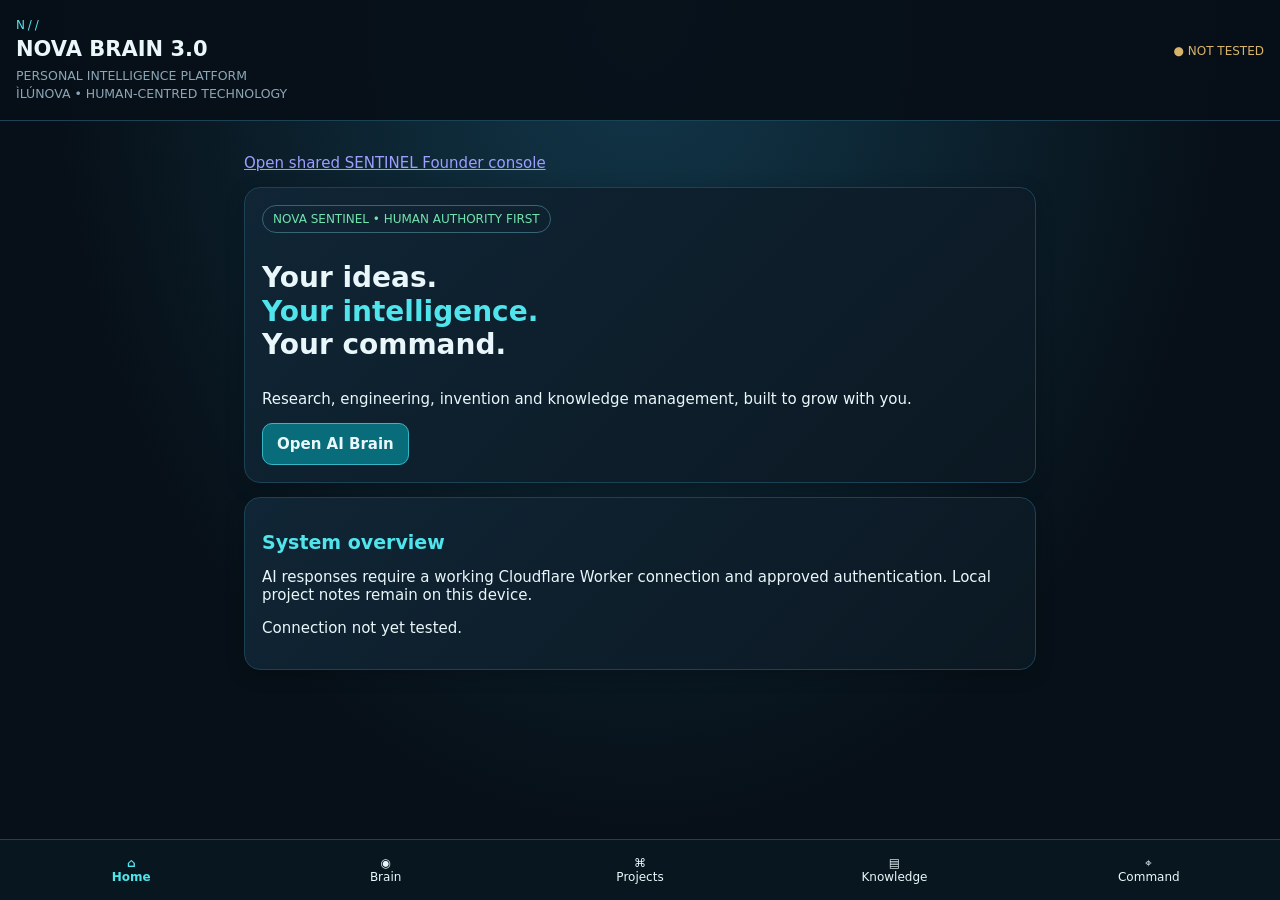
<file: index.html>
<!doctype html>
<html lang="en"><head><meta http-equiv="Content-Security-Policy" content="default-src 'self'; script-src 'unsafe-inline'; style-src 'unsafe-inline'; img-src 'self' data:; connect-src 'none'; object-src 'none'; base-uri 'none'; form-action 'none'"><meta charset="utf-8"><meta name="viewport" content="width=device-width,initial-scale=1,viewport-fit=cover"><meta name="theme-color" content="#071018"><meta name="description" content="NOVA BRAIN 3.0 personal intelligence platform"><link rel="manifest" href="./manifest.webmanifest"><title>NOVA BRAIN 3.0</title><style>
:root{color-scheme:dark;--bg:#071018;--panel:#0d1b27;--line:#1b4355;--cyan:#50e5ed;--gold:#d8b36a;--muted:#8ba6b5;--white:#eaf7fa;--green:#71e3ad}*{box-sizing:border-box}body{margin:0;background:radial-gradient(ellipse at top,#12384b,#071018 65%);color:var(--white);font:15px system-ui,Arial,sans-serif;min-height:100vh}header{padding:18px 16px;border-bottom:1px solid var(--line);background:#071018ee;position:sticky;top:0;z-index:3}.brand{color:var(--cyan);font-size:12px;letter-spacing:.24em}.top{display:flex;justify-content:space-between;align-items:center;gap:12px}h1{font-size:21px;margin:5px 0}h2{font-size:19px;color:var(--cyan)}h3{color:var(--gold)}small,.muted{color:var(--muted)}.status{font-size:12px;color:var(--gold)}main{max-width:820px;margin:auto;padding:18px 14px 100px}.panel{border:1px solid var(--line);background:linear-gradient(135deg,#102535,#0b1822);border-radius:16px;padding:17px;margin:14px 0;box-shadow:0 5px 20px #0003}.hero{font-size:28px;font-weight:750;line-height:1.2}.hero em{font-style:normal;color:var(--cyan)}button,input,textarea{font:inherit}button{border:1px solid var(--line);background:#123345;color:var(--white);border-radius:10px;padding:11px 14px;cursor:pointer}button.primary{background:#086c7a;border-color:#35b7c7;font-weight:700}button:disabled{opacity:.55}input,textarea{background:#07151f;border:1px solid #315568;border-radius:10px;color:var(--white);padding:12px;width:100%}textarea{min-height:100px;resize:vertical}.actions{display:flex;gap:8px;flex-wrap:wrap;margin-top:10px}.log{min-height:160px;max-height:52vh;overflow:auto;white-space:pre-wrap;overflow-wrap:anywhere}.msg{padding:11px;margin:8px 0;border:1px solid #274a5a;border-radius:12px;background:#091924}.msg.user{border-color:#267e8b}.msg strong{color:var(--gold);display:block;margin-bottom:5px}.hidden{display:none!important}nav{position:fixed;bottom:0;left:0;right:0;display:flex;justify-content:space-around;background:#081720f5;border-top:1px solid var(--line);padding:8px 4px max(8px,env(safe-area-inset-bottom));z-index:5}nav button{border:0;background:transparent;font-size:12px;flex:1;padding:8px 2px}nav button.active{color:var(--cyan);font-weight:700}.pill{display:inline-block;border:1px solid #376477;border-radius:20px;padding:6px 10px;color:var(--green);font-size:12px}.item{padding:10px 0;border-bottom:1px solid var(--line)}.item:last-child{border:0}label{display:block;color:var(--muted);margin:12px 0 6px}.warn{color:#f3c98a}.error{color:#ffb0aa}
</style></head><body><header><div class="top"><div><div class="brand">N//</div><h1>NOVA BRAIN 3.0</h1><small>PERSONAL INTELLIGENCE PLATFORM</small></div><span class="status" id="status">● NOT TESTED</span></div><small>ÌLÚNOVA • HUMAN-CENTRED TECHNOLOGY</small></header><main><p><a href="/sentinel.html?app=brain">Open shared SENTINEL Founder console</a></p>
<section id="home"><div class="panel"><div class="pill">NOVA SENTINEL • HUMAN AUTHORITY FIRST</div><p class="hero">Your ideas.<br><em>Your intelligence.</em><br>Your command.</p><p>Research, engineering, invention and knowledge management, built to grow with you.</p><button class="primary" data-go="brain">Open AI Brain</button></div><div class="panel"><h2>System overview</h2><p>AI responses require a working Cloudflare Worker connection and approved authentication. Local project notes remain on this device.</p><p id="overview">Connection not yet tested.</p></div></section>
<section id="brain" class="hidden"><h2>AI Brain</h2><p class="muted">Secure conversation workspace • backend connection required</p><div class="panel"><h3>Conversation Console</h3><div class="log" id="log" aria-live="polite"><div class="msg"><strong>NOVA</strong>Interface ready. Use Test connection first.</div></div><label for="prompt">Message to NOVA</label><textarea id="prompt" maxlength="4000" placeholder="Ask NOVA a question..."></textarea><div class="actions"><button class="primary" id="send">Send to NOVA</button><button id="test">Test connection</button><button id="clear">Clear conversation</button></div><p class="muted" id="feedback"></p></div></section>
<section id="projects" class="hidden"><h2>Projects</h2><div class="panel"><p class="muted">Private local project notes (stored in this browser).</p><label for="projectName">Project name</label><input id="projectName" maxlength="100" placeholder="e.g. ILÚNOVA Engineering"><label for="projectNote">Description</label><textarea id="projectNote" maxlength="3000" placeholder="Project goals and next steps"></textarea><button id="addProject" class="primary">Save project</button><div id="projectList"></div></div></section>
<section id="knowledge" class="hidden"><h2>Knowledge Base</h2><div class="panel"><p class="muted">Local notes only. Do not store passwords, API keys or sensitive information here.</p><label for="noteTitle">Title</label><input id="noteTitle" maxlength="100" placeholder="Research topic"><label for="noteBody">Note</label><textarea id="noteBody" maxlength="5000" placeholder="Your findings"></textarea><div class="actions"><button id="addNote" class="primary">Save note</button><button id="export">Export local data</button></div><div id="noteList"></div></div></section>
<section id="command" class="hidden"><h2>Command Center</h2><div class="panel"><h3>Connection</h3><p>Security control:</p><small id="endpoint"></small><p id="health">Not tested.</p><button id="check">Check Worker status</button></div><div class="panel"><h3>NOVA SENTINEL</h3><p>Founder approval is required before external actions. This interface does not automatically transfer money, modify external services, or execute AI-generated commands.</p><p class="warn">Do not paste API keys or NOVA_ACCESS_TOKEN into this app. Browser authentication must be configured securely on the backend.</p></div></section>
</main><nav aria-label="Main navigation"><button data-go="home" class="active">⌂<br>Home</button><button data-go="brain">◉<br>Brain</button><button data-go="projects">⌘<br>Projects</button><button data-go="knowledge">▤<br>Knowledge</button><button data-go="command">⌖<br>Command</button></nav><script>
'use strict';
const WORKER='Shared SENTINEL staging';
const $=id=>document.getElementById(id);
$('endpoint').textContent=WORKER;
const tabs=['home','brain','projects','knowledge','command'];
function go(name){for(const t of tabs)$(t).classList.toggle('hidden',t!==name);document.querySelectorAll('[data-go]').forEach(b=>b.classList.toggle('active',b.dataset.go===name));}
document.querySelectorAll('[data-go]').forEach(b=>b.addEventListener('click',()=>go(b.dataset.go)));
function message(role,content){const d=document.createElement('div');d.className='msg '+(role==='You'?'user':'');const strong=document.createElement('strong');strong.textContent=role;const body=document.createElement('div');body.textContent=content;d.append(strong,body);$('log').append(d);$('log').scrollTop=$('log').scrollHeight;}
let conversation=[];
async function request(){throw new Error('AI is disabled in SENTINEL staging');}
async function check(){ $('health').textContent='Checking...';try{const r=await request('/');const raw=await r.text();let data;try{data=JSON.parse(raw)}catch{data={message:raw.slice(0,200)}}const result=`Worker HTTP ${r.status}: ${data.status||data.message||data.name||'Response received'}`;$('health').textContent=result;$('overview').textContent=result;$('status').textContent=r.ok?'● WORKER ONLINE':'● WORKER ERROR';return r.ok;}catch(e){const result='Worker unreachable from this page: '+(e.name==='AbortError'?'request timed out':e.message)+'. Check deployment and CORS.';$('health').textContent=result;$('overview').textContent=result;$('status').textContent='● CONNECTION ERROR';return false;}}
$('check').onclick=check;$('test').onclick=check;
$('clear').onclick=()=>{conversation=[];$('log').replaceChildren();message('NOVA','Conversation cleared on this page.');};
$('send').onclick=async()=>{const prompt=$('prompt').value.trim();if(!prompt)return;message('You',prompt);$('prompt').value='';$('send').disabled=true;$('feedback').textContent='Contacting NOVA backend...';const candidate=[...conversation,{role:'user',content:prompt}].slice(-12);try{const r=await request('/chat',{method:'POST',headers:{'Content-Type':'application/json'},body:JSON.stringify({message:prompt})});const raw=await r.text();let data;try{data=JSON.parse(raw)}catch{data={error:raw.slice(0,250)}}if(!r.ok){let detail=typeof data.error==='string'?data.error:(data.error?.message||data.message||'Request rejected');if(r.status===401||r.status===403)detail='Authentication is required. Configure secure browser login (such as Cloudflare Access); do not insert the secret token in HTML.';throw Error(`HTTP ${r.status}: ${detail}`);}const answer=data.reply||data.response||data.message||data.output_text||data.choices?.[0]?.message?.content;if(typeof answer!=='string'||!answer.trim())throw Error('Worker replied, but no recognized AI response text was returned. Check backend response format.');message('NOVA',answer);conversation=[...candidate,{role:'assistant',content:answer}].slice(-12);$('feedback').textContent='Response received.';$('status').textContent='● AI RESPONDING';}catch(e){message('System','AI connection not yet working: '+(e.name==='AbortError'?'request timed out':e.message));$('feedback').textContent='Backend configuration or authentication needs attention.';}finally{$('send').disabled=false;}};
const key='nova_brain_3_local_v1';function load(){try{const o=JSON.parse(localStorage.getItem(key)||'{}');return {projects:Array.isArray(o.projects)?o.projects:[],notes:Array.isArray(o.notes)?o.notes:[]};}catch{return {projects:[],notes:[]}}}let store=load();function save(){try{localStorage.setItem(key,JSON.stringify(store));return true}catch{alert('Browser storage unavailable. Export your data for backup.');return false;}}
function render(kind,target){const root=$(target);root.replaceChildren();store[kind].forEach((entry,i)=>{const d=document.createElement('div');d.className='item';const h=document.createElement('h3');h.textContent=entry.title;const p=document.createElement('p');p.style.whiteSpace='pre-wrap';p.textContent=entry.body;const b=document.createElement('button');b.textContent='Delete';b.onclick=()=>{if(confirm('Delete this local item?')){store[kind].splice(i,1);save();render(kind,target)}};d.append(h,p,b);root.append(d);});}
function add(kind,titleId,bodyId,target){const title=$(titleId).value.trim(),body=$(bodyId).value.trim();if(!title)return alert('Enter a title first.');store[kind].unshift({title,body,created:new Date().toISOString()});save();$(titleId).value='';$(bodyId).value='';render(kind,target);}
$('addProject').onclick=()=>add('projects','projectName','projectNote','projectList');$('addNote').onclick=()=>add('notes','noteTitle','noteBody','noteList');
$('export').onclick=()=>{const blob=new Blob([JSON.stringify(store,null,2)],{type:'application/json'});const url=URL.createObjectURL(blob);const a=document.createElement('a');a.href=url;a.download='nova-local-backup.json';a.click();setTimeout(()=>URL.revokeObjectURL(url),1000)};
render('projects','projectList');render('notes','noteList');
</script></body></html>
</file>
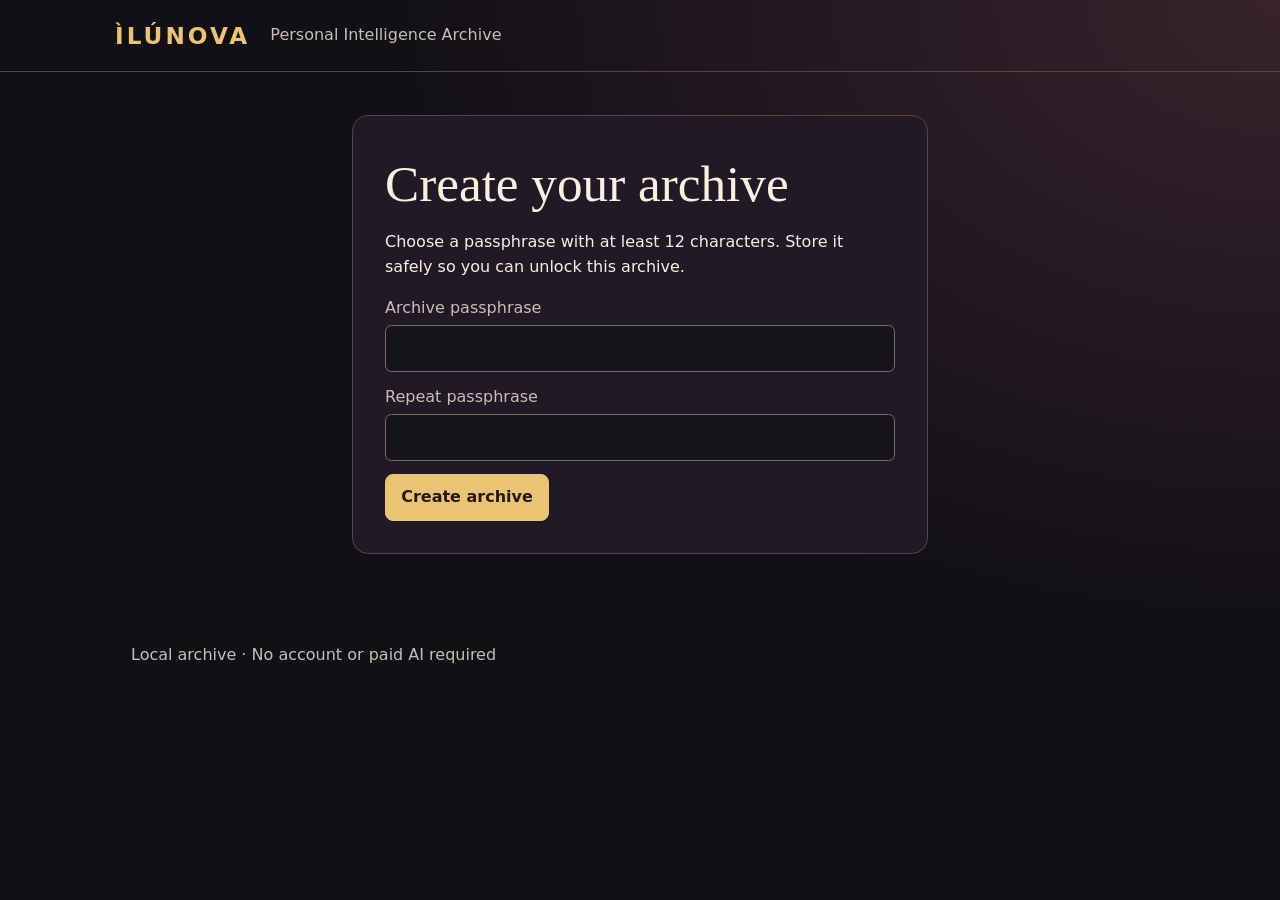
<file: memory/index.html>
<!doctype html>
<html lang="en">
<head>
<meta charset="utf-8">
<meta name="viewport" content="width=device-width,initial-scale=1">
<meta http-equiv="Content-Security-Policy" content="default-src 'none'; script-src 'self'; style-src 'self'; connect-src 'self'; worker-src 'self'; base-uri 'none'; form-action 'none'; object-src 'none'">
<title>ÌLÚNOVA · Memory Archive</title>
<link rel="stylesheet" href="./styles.css">
<script type="module" src="./app.js"></script>
</head>
<body>
<header><a class="brand" href="./">ÌLÚNOVA</a><span>Personal Intelligence Archive</span><button id="lock" hidden>Lock archive</button></header>
<main>
<section id="gate" class="gate">
  <h1 id="gate-title">Memory Archive</h1>
  <p id="gate-help">Checking local storage…</p>
  <form id="unlock" hidden>
    <label>Archive passphrase<input type="password" id="password" required></label>
    <label id="confirm-label" hidden>Repeat passphrase<input type="password" id="confirmation" autocomplete="new-password"></label>
    <button class="primary" id="unlock-button">Unlock</button>
  </form>
</section>
<p id="status" role="status" aria-live="polite"></p>
<div id="workspace" hidden>
  <nav aria-label="Archive">
    <button data-view="home" aria-current="page">Overview</button>
    <button data-view="import">Import My Conversations</button>
    <button data-view="library">My Conversations</button>
    <button data-view="save">Save New Conversation</button>
    <button data-view="recovery">Backup &amp; Restore</button>
  </nav>
  <section data-panel="home">
    <h1>Memory Archive</h1>
    <p id="counts"></p>
    <p id="storage"></p>
    <p id="offline"></p>
    <h2>Recent archive activity</h2><ul id="history"></ul>
  </section>
  <section data-panel="import" hidden>
    <h1>Import My Conversations</h1>
    <p>Select ChatGPT ZIP or JSON exports, or choose HTML, Markdown or text files. Files are inspected on this device.</p>
    <label>Conversation files<input id="files" type="file" multiple accept=".zip,.json,.html,.htm,.md,.markdown,.txt"></label>
    <div id="review"></div>
  </section>
  <section data-panel="library" hidden>
    <h1>My Conversations</h1>
    <label>Ask My Memory <input type="search" id="query" placeholder="Search titles, messages, categories and notes"></label>
    <p>Search by keyword or ask a short question. Open a result to read the original conversation.</p>
    <div class="library"><div><p id="result-count"></p><ul id="results"></ul><button id="more" hidden>Show more</button></div><article id="detail" hidden></article></div>
  </section>
  <section data-panel="save" hidden>
    <h1>Save New Conversation</h1>
    <form id="save">
      <label>Title<input id="title" required maxlength="240"></label>
      <label>Conversation or selected messages<textarea id="paste" required rows="9"></textarea></label>
      <button class="primary">Review before saving</button>
    </form>
  </section>
  <section data-panel="recovery" hidden>
    <h1>Backup &amp; Restore</h1>
    <p>Keep the encrypted backup and its passphrase somewhere you can find them on a replacement device. A lost passphrase prevents recovery. Deleting an item here leaves any copies in older backups.</p>
    <form id="backup">
      <label>New backup passphrase <input id="backup-password" type="password" minlength="12" autocomplete="new-password" required></label>
      <label>Repeat backup passphrase <input id="backup-confirm" type="password" minlength="12" autocomplete="new-password" required></label>
      <label class="check"><input id="selected-backup" type="checkbox"> Back up only bookmarked conversations</label>
      <button class="primary">Download encrypted backup</button>
    </form>
    <h2>Restore My Memory</h2>
    <form id="restore">
      <label>Encrypted backup<input id="backup-file" type="file" accept=".novabak" required></label>
      <label>Backup passphrase <input id="restore-password" type="password" autocomplete="off" required></label>
      <button>Verify and restore</button>
    </form>
    <details><summary>Archive settings</summary>
      <form id="rotate">
        <label>Current archive passphrase<input id="current-password" type="password" autocomplete="current-password" required></label>
        <label>New archive passphrase<input id="new-password" type="password" minlength="12" autocomplete="new-password" required></label>
        <label>Repeat new passphrase<input id="new-confirm" type="password" minlength="12" autocomplete="new-password" required></label>
        <button>Change archive passphrase</button>
      </form>
      <button id="erase" class="danger">Delete entire archive</button>
    </details>
  </section>
  <button id="cancel" hidden>Cancel current operation</button>
</div>
</main>
<footer>Local archive · No account or paid AI required</footer>
</body>
</html>
</file>
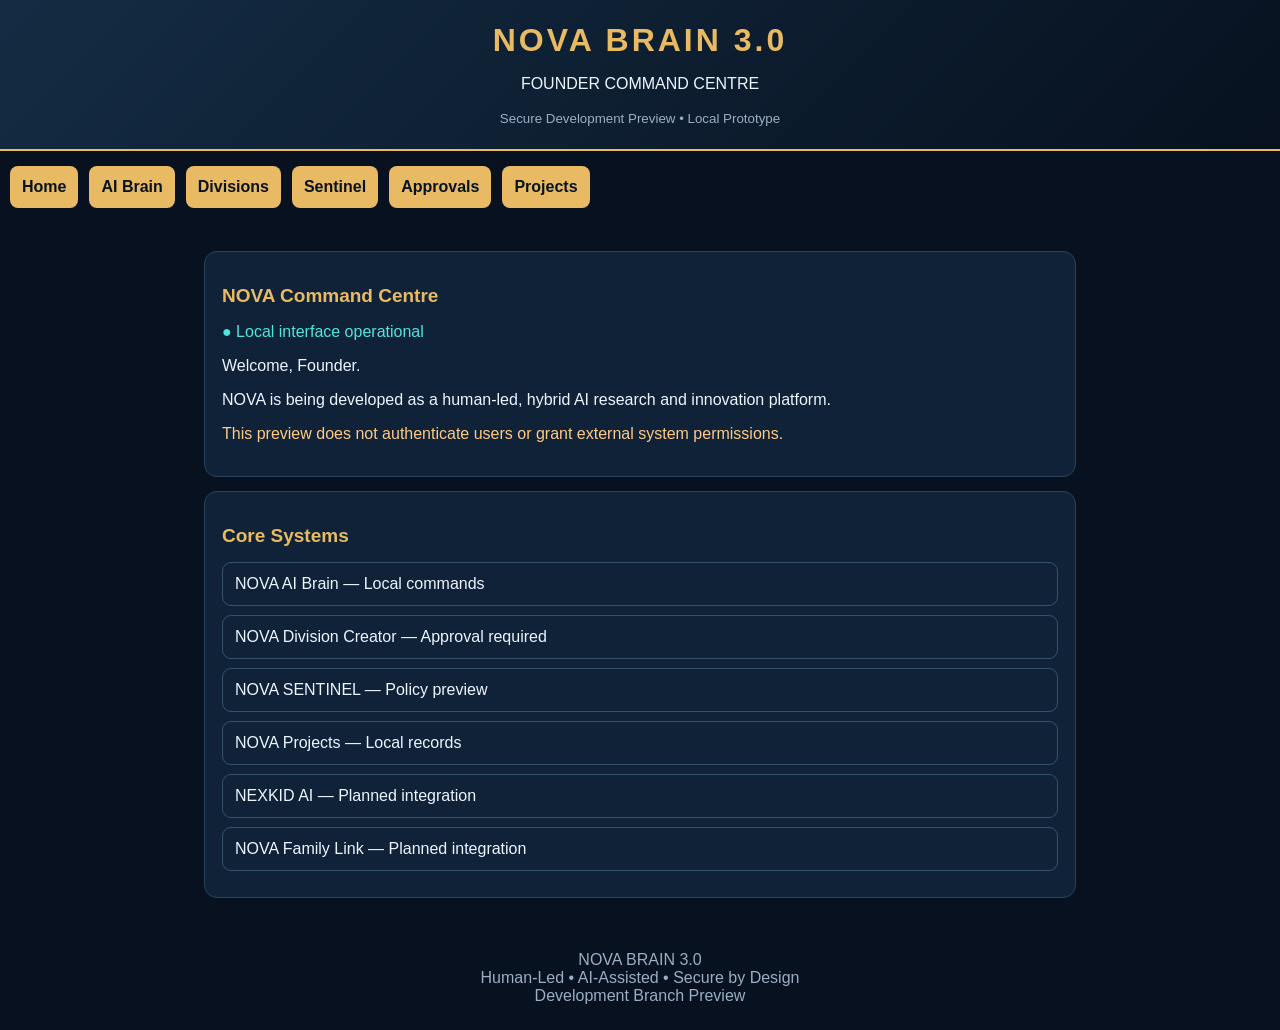
<file: nova-development-preview.html>
<!DOCTYPE html>
<html lang="en">
<head>
<meta charset="UTF-8">
<meta name="viewport" content="width=device-width, initial-scale=1">
<meta name="theme-color" content="#07111f">
<title>NOVA BRAIN 3.0 | Development Preview</title>
<style>
:root {
  --bg:#07111f;
  --panel:#102238;
  --gold:#e8ba64;
  --cyan:#51e5e0;
  --text:#edf5ff;
  --muted:#9baec4;
}
* {box-sizing:border-box}
body {
  margin:0;
  background:var(--bg);
  color:var(--text);
  font-family:Arial,sans-serif;
}
header {
  padding:22px 16px;
  text-align:center;
  background:linear-gradient(135deg,#142c43,#07111f);
  border-bottom:2px solid var(--gold);
}
h1 {color:var(--gold);margin:0;letter-spacing:3px}
h2 {font-size:19px;color:var(--gold)}
small,.muted {color:var(--muted)}
main {max-width:900px;margin:auto;padding:14px}
.panel {
  background:var(--panel);
  border:1px solid #29445b;
  border-radius:13px;
  padding:17px;
  margin:14px 0;
}
button,input,textarea,select {
  font:inherit;
  border-radius:8px;
  padding:12px;
}
input,textarea,select {
  width:100%;
  margin:7px 0;
  background:#071625;
  color:white;
  border:1px solid #496078;
}
button {
  background:var(--gold);
  color:#091320;
  border:0;
  font-weight:bold;
  cursor:pointer;
  margin:5px 4px 5px 0;
}
button.secondary {
  background:#25415b;
  color:white;
}
button:disabled {opacity:.5;cursor:not-allowed}
nav {
  display:flex;
  overflow-x:auto;
  padding:10px;
  gap:7px;
}
nav button {white-space:nowrap}
section {display:none}
section.active {display:block}
.item {
  border:1px solid #34536a;
  border-radius:9px;
  padding:12px;
  margin:9px 0;
}
.status {color:var(--cyan)}
.warning {color:#ffca84}
pre {
  white-space:pre-wrap;
  overflow-wrap:anywhere;
  line-height:1.5;
}
footer {
  text-align:center;
  color:var(--muted);
  padding:25px;
}
</style>
</head>
<body>

<header>
  <h1>NOVA BRAIN 3.0</h1>
  <p>FOUNDER COMMAND CENTRE</p>
  <small>Secure Development Preview • Local Prototype</small>
</header>

<nav aria-label="NOVA navigation">
  <button onclick="show('home')">Home</button>
  <button onclick="show('brain')">AI Brain</button>
  <button onclick="show('divisions')">Divisions</button>
  <button onclick="show('sentinel')">Sentinel</button>
  <button onclick="show('approvals')">Approvals</button>
  <button onclick="show('projects')">Projects</button>
</nav>

<main>

<section id="home" class="active">
  <div class="panel">
    <h2>NOVA Command Centre</h2>
    <p class="status">● Local interface operational</p>
    <p>Welcome, Founder.</p>
    <p>NOVA is being developed as a human-led,
    hybrid AI research and innovation platform.</p>
    <p class="warning">
      This preview does not authenticate users
      or grant external system permissions.
    </p>
  </div>

  <div class="panel">
    <h2>Core Systems</h2>
    <div class="item">NOVA AI Brain — Local commands</div>
    <div class="item">NOVA Division Creator — Approval required</div>
    <div class="item">NOVA SENTINEL — Policy preview</div>
    <div class="item">NOVA Projects — Local records</div>
    <div class="item">NEXKID AI — Planned integration</div>
    <div class="item">NOVA Family Link — Planned integration</div>
  </div>
</section>

<section id="brain">
  <div class="panel">
    <h2>NOVA AI Brain</h2>
    <p class="muted">
      Offline command prototype.
      No external AI service is connected.
    </p>

    <textarea id="command"
      rows="4"
      placeholder="Enter a NOVA command"></textarea>

    <button onclick="runCommand()">Execute Command</button>

    <div class="item">
      <strong>NOVA Response</strong>
      <pre id="response" aria-live="polite">
Awaiting Founder command.
      </pre>
    </div>
  </div>
</section>

<section id="divisions">
  <div class="panel">
    <h2>NOVA Division Creator</h2>
    <p>Create proposed research and innovation divisions.</p>

    <input id="divisionName"
      maxlength="80"
      placeholder="Division name">

    <textarea id="divisionPurpose"
      maxlength="500"
      placeholder="Division purpose"></textarea>

    <button onclick="proposeDivision()">
      Propose Division
    </button>

    <h2>Division Registry</h2>
    <div id="divisionList"></div>
  </div>
</section>

<section id="sentinel">
  <div class="panel">
    <h2>NOVA SENTINEL</h2>
    <p class="status">● Policy demonstration active</p>

    <div class="item">
      Human authority: Founder approval required
    </div>
    <div class="item">
      External actions: Not implemented
    </div>
    <div class="item">
      Financial transactions: Disabled
    </div>
    <div class="item">
      Secret access: Not implemented
    </div>
    <div class="item">
      Autonomous agents: Disabled
    </div>
    <div class="item">
      Child and family data: Not collected
    </div>

    <p class="warning">
      SENTINEL is currently an interface and
      local approval demonstration, not an
      independently verified security system.
    </p>
  </div>
</section>

<section id="approvals">
  <div class="panel">
    <h2>Founder Approval Centre</h2>
    <p>Review proposed divisions before local activation.</p>
    <div id="approvalList"></div>
  </div>
</section>

<section id="projects">
  <div class="panel">
    <h2>NOVA Project Registry</h2>
    <input id="projectName"
      maxlength="100"
      placeholder="Project name">

    <button onclick="addProject()">Add Project</button>
    <div id="projectList"></div>
  </div>
</section>

</main>

<footer>
  NOVA BRAIN 3.0<br>
  Human-Led • AI-Assisted • Secure by Design<br>
  Development Branch Preview
</footer>

<script>
"use strict";

const STORAGE_KEY = "nova_brain_3_preview_v1";

function emptyData() {
  return {
    divisions: [],
    projects: []
  };
}

function loadData() {
  try {
    const raw = localStorage.getItem(STORAGE_KEY);
    if (!raw) return emptyData();

    const saved = JSON.parse(raw);

    return {
      divisions: Array.isArray(saved.divisions)
        ? saved.divisions.filter(validDivision)
        : [],
      projects: Array.isArray(saved.projects)
        ? saved.projects.filter(
            p => p && typeof p.name === "string"
          )
        : []
    };
  } catch {
    return emptyData();
  }
}

function validDivision(d) {
  return d &&
    typeof d.id === "string" &&
    typeof d.name === "string" &&
    typeof d.purpose === "string" &&
    ["pending","active","rejected"].includes(d.status);
}

let data = loadData();

function save() {
  try {
    localStorage.setItem(
      STORAGE_KEY,
      JSON.stringify(data)
    );
    return true;
  } catch {
    alert("Local storage unavailable. Changes may not persist.");
    return false;
  }
}

function show(id) {
  document.querySelectorAll("main section")
    .forEach(section => {
      section.classList.toggle(
        "active",
        section.id === id
      );
    });
}

function makeItem(title, detail) {
  const item = document.createElement("div");
  item.className = "item";

  const heading = document.createElement("strong");
  heading.textContent = title;

  const description = document.createElement("p");
  description.textContent = detail;

  item.append(heading, description);
  return item;
}

function makeButton(label, handler) {
  const button = document.createElement("button");
  button.textContent = label;
  button.addEventListener("click", handler);
  return button;
}

function proposeDivision() {
  const name = document.getElementById("divisionName")
    .value.trim();
  const purpose = document.getElementById("divisionPurpose")
    .value.trim();

  if (!name || !purpose) {
    alert("Enter a division name and purpose.");
    return;
  }

  if (name.length > 80 || purpose.length > 500) {
    alert("Division information is too long.");
    return;
  }

  if (data.divisions.some(
    d => d.name.toLowerCase() === name.toLowerCase()
  )) {
    alert("A division with this name already exists.");
    return;
  }

  data.divisions.push({
    id: crypto.randomUUID(),
    name,
    purpose,
    status:"pending"
  });

  save();

  document.getElementById("divisionName").value = "";
  document.getElementById("divisionPurpose").value = "";

  render();
  alert("Division proposal submitted for Founder approval.");
}

function decideDivision(id, decision) {
  const division = data.divisions.find(d => d.id === id);
  if (!division || division.status !== "pending") return;

  const action = decision === "active"
    ? "approve local activation"
    : "reject";

  if (!confirm("Founder: " + action + " this division?")) {
    return;
  }

  division.status = decision;
  save();
  render();
}

function addProject() {
  const input = document.getElementById("projectName");
  const name = input.value.trim();

  if (!name || name.length > 100) {
    alert("Enter a valid project name.");
    return;
  }

  data.projects.push({
    id:crypto.randomUUID(),
    name
  });

  save();
  input.value = "";
  render();
}

function runCommand() {
  const command = document.getElementById("command")
    .value.trim();

  const output = document.getElementById("response");

  if (!command) {
    output.textContent = "Please enter a command.";
    return;
  }

  const lower = command.toLowerCase();

  if (lower === "show divisions") {
    output.textContent = data.divisions.length
      ? data.divisions.map(d =>
          d.name + " — " + d.status
        ).join("\n")
      : "No divisions registered.";

  } else if (lower === "show projects") {
    output.textContent = data.projects.length
      ? data.projects.map(p => p.name).join("\n")
      : "No projects registered.";

  } else if (lower === "sentinel status") {
    output.textContent =
      "SENTINEL policy preview active.\n" +
      "External actions disabled.\n" +
      "No backend enforcement verified.\n" +
      "Founder approval required for local division activation.";

  } else if (lower === "help") {
    output.textContent =
      "Available commands:\n" +
      "show divisions\n" +
      "show projects\n" +
      "sentinel status\n" +
      "help";

  } else {
    output.textContent =
      "Command not recognized by the offline prototype.\n" +
      "Live AI reasoning requires a separately secured backend.";
  }
}

function render() {
  const divisionList = document.getElementById("divisionList");
  const approvalList = document.getElementById("approvalList");
  const projectList = document.getElementById("projectList");

  divisionList.replaceChildren();
  approvalList.replaceChildren();
  projectList.replaceChildren();

  for (const d of data.divisions) {
    divisionList.append(
      makeItem(
        d.name + " — " + d.status.toUpperCase(),
        d.purpose
      )
    );

    if (d.status === "pending") {
      const item = makeItem(d.name, d.purpose);

      item.append(
        makeButton("Approve", () =>
          decideDivision(d.id,"active")
        ),
        makeButton("Reject", () =>
          decideDivision(d.id,"rejected")
        )
      );

      approvalList.append(item);
    }
  }

  for (const p of data.projects) {
    projectList.append(makeItem(p.name,"Local project"));
  }

  if (!data.divisions.length) {
    divisionList.textContent = "No divisions yet.";
  }

  if (!approvalList.children.length) {
    approvalList.textContent = "No pending approvals.";
  }

  if (!data.projects.length) {
    projectList.textContent = "No projects yet.";
  }
}

render();
</script>
</body>
</html>
</file>
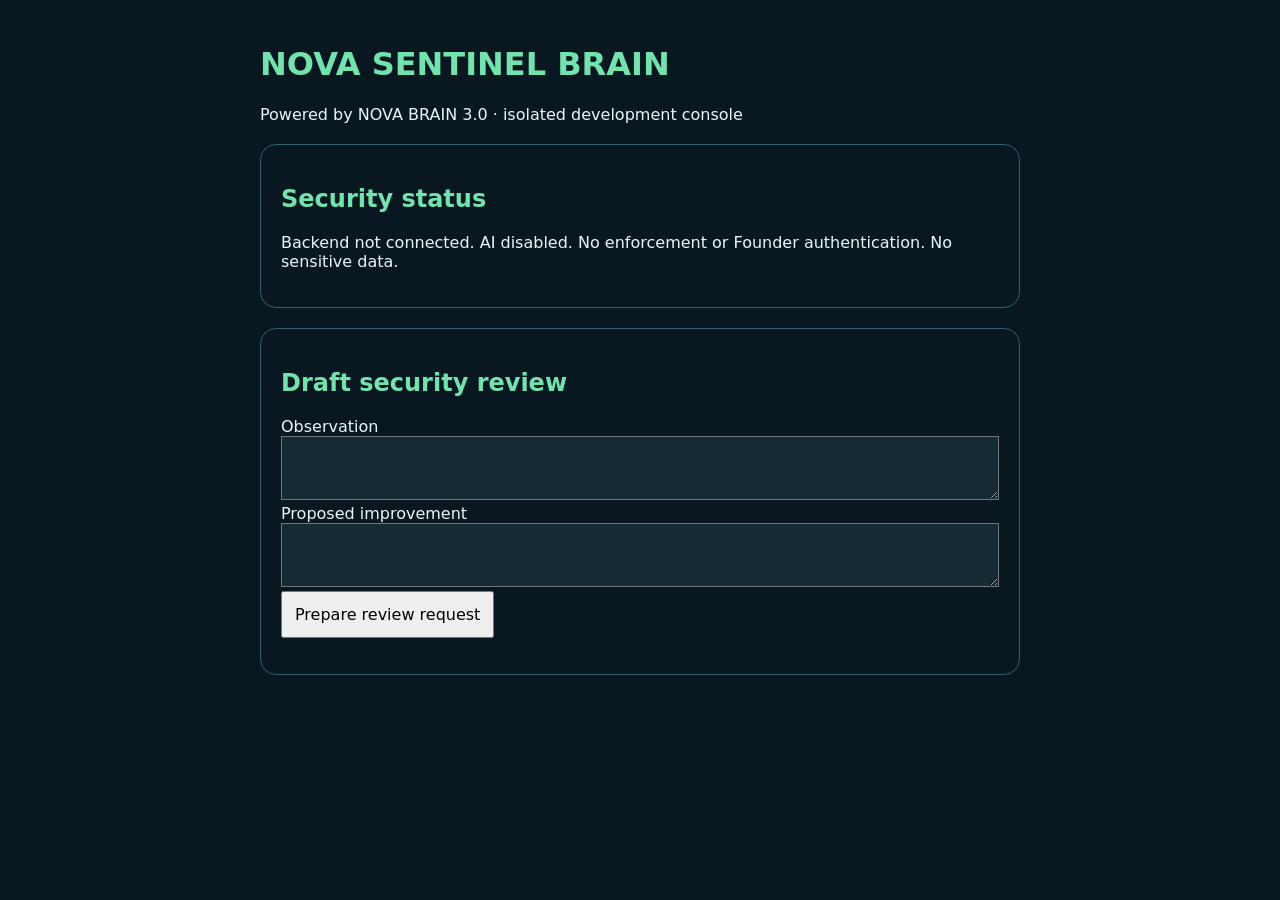
<file: sentinel-brain.html>
<!doctype html><html lang="en"><meta charset="utf-8"><meta name="viewport" content="width=device-width,initial-scale=1"><title>NOVA SENTINEL BRAIN</title><style>body{background:#091720;color:#eaf7fa;font:16px system-ui;max-width:760px;margin:auto;padding:24px}section{border:1px solid #34616a;border-radius:16px;padding:20px;margin:20px 0}h1,h2{color:#71e3ad}textarea,input,button{font:inherit;padding:12px;box-sizing:border-box}textarea,input{width:100%;background:#142b36;color:white}button{cursor:pointer}pre{white-space:pre-wrap;overflow-wrap:anywhere}</style><h1>NOVA SENTINEL BRAIN</h1><p>Powered by NOVA BRAIN 3.0 · isolated development console</p><section><h2>Security status</h2><p>Backend not connected. AI disabled. No enforcement or Founder authentication. No sensitive data.</p></section><section><h2>Draft security review</h2><label>Observation<textarea id="obs" maxlength="4000"></textarea></label><label>Proposed improvement<textarea id="proposal" maxlength="4000"></textarea></label><button id="draft">Prepare review request</button><pre id="out" aria-live="polite"></pre></section><script>document.getElementById('draft').onclick=()=>{const o=document.getElementById('obs').value.trim(),p=document.getElementById('proposal').value.trim();document.getElementById('out').textContent=o&&p?JSON.stringify({status:'DRAFT_NOT_APPROVED',observation:o,proposal:p,requires:['security review','tests','authenticated Founder approval'],externalActions:false},null,2):'Enter both fields.'};</script></html>
</file>
<file: memory/styles.css>
:root{color-scheme:dark;--bg:#120f17;--panel:#211a26;--text:#faf0de;--muted:#cbbdb5;--gold:#eac375;--line:#574344;--green:#92d9bd;font:16px/1.55 system-ui,sans-serif}
*{box-sizing:border-box}
body{margin:0;color:var(--text);background:radial-gradient(ellipse at top right,#38232c,transparent 50%),var(--bg);min-height:100vh}
[hidden]{display:none!important}
header{display:flex;align-items:center;flex-wrap:wrap;gap:.55rem 1.25rem;border-bottom:1px solid var(--line);padding:1rem max(1rem,calc((100vw - 1050px)/2));min-height:4.5rem}
.brand{color:var(--gold);font-size:1.45rem;font-weight:800;letter-spacing:.13em;text-decoration:none}
header span,footer,small{color:var(--muted)}
header button{margin-left:auto}
main,footer{max-width:1050px;margin:auto;padding:1rem}
h1,h2{line-height:1.2;margin:.3rem 0 1rem}
h1{font-family:Georgia,serif;font-size:clamp(2rem,5vw,3.2rem);font-weight:400}
h2{margin-top:1.5rem}
p{max-width:72ch}
nav{display:flex;gap:.5rem;flex-wrap:wrap;margin-bottom:1rem}
section{background:var(--panel);border:1px solid var(--line);border-radius:1rem;padding:clamp(1rem,4vw,2rem)}
.gate{max-width:36rem;margin:3vh auto 0}
#status{color:var(--green);overflow-wrap:anywhere;min-height:1.6rem}
button,input,textarea{font:inherit}
button{background:#302531;color:var(--text);border:1px solid #806865;border-radius:.5rem;padding:.62rem .95rem;cursor:pointer;min-height:44px;text-align:left;overflow-wrap:anywhere}
button:hover,button[aria-current]{border-color:var(--gold);color:var(--gold)}
button:disabled{opacity:.6;cursor:default}
.primary{background:var(--gold);color:#241a12;border-color:var(--gold);font-weight:700}
.primary:hover{color:#241a12;background:#f6d693}
.danger{color:#ffc4bf;margin-top:1rem}
:focus-visible{outline:3px solid var(--green);outline-offset:3px}
label{display:block;margin:.8rem 0;color:var(--muted);overflow-wrap:anywhere}
input:not([type=checkbox]),textarea{display:block;width:100%;max-width:44rem;margin:.25rem 0;padding:.65rem;border:1px solid #806865;background:#17131b;color:var(--text);border-radius:.4rem}
.check input{width:1.15rem;height:1.15rem;vertical-align:middle}
.library{display:grid;grid-template-columns:minmax(0,1fr) minmax(0,2fr);gap:1rem}
ul{padding-left:1.3rem}
#results{list-style:none;padding:0}
#results button{width:100%;margin-bottom:.35rem}
article{border-left:1px solid var(--line);padding-left:1rem;overflow-wrap:anywhere;min-width:0}
.message{border-top:1px solid var(--line);padding:.75rem 0}
pre{white-space:pre-wrap;overflow-wrap:anywhere}
#cancel{position:fixed;bottom:1rem;right:1rem}
summary{cursor:pointer;padding:.8rem 0}
@media(max-width:650px){.library{grid-template-columns:1fr}article{border-left:0;padding-left:0}header span{font-size:.85rem}}
</file>
